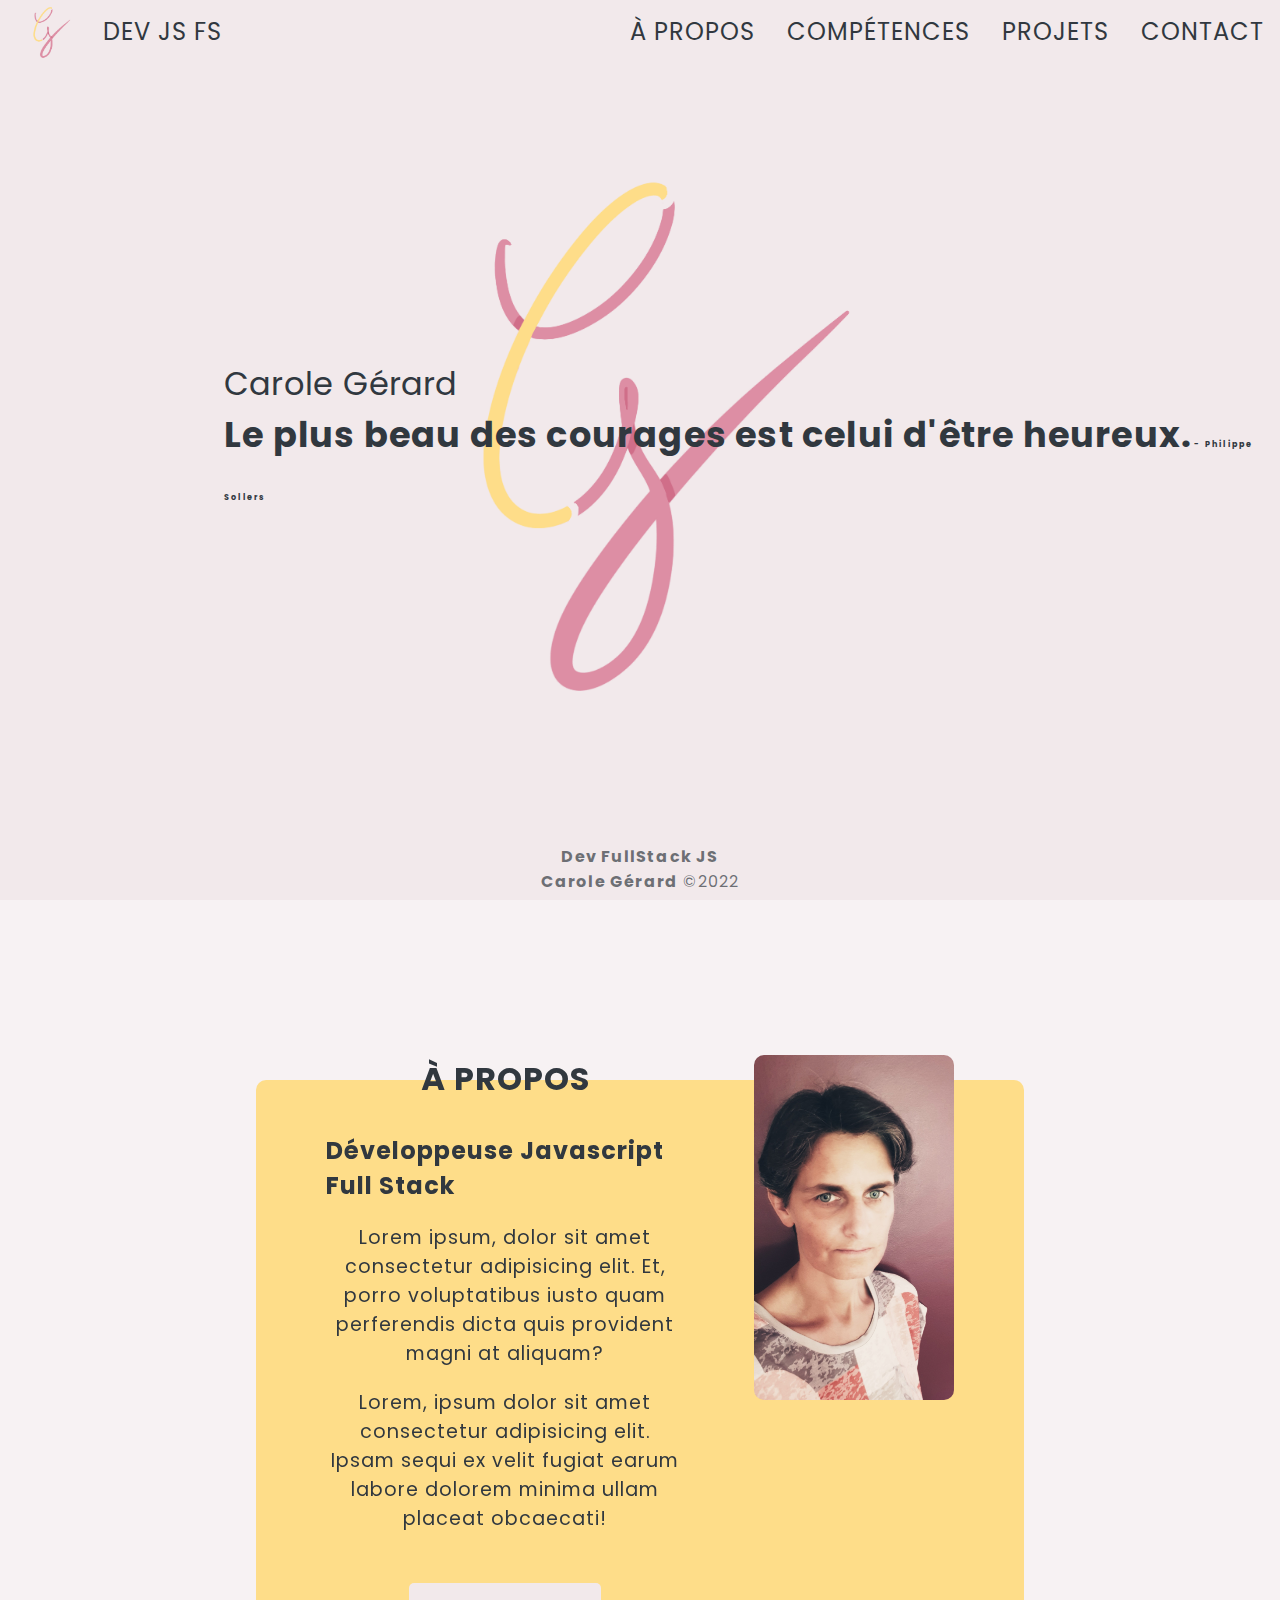
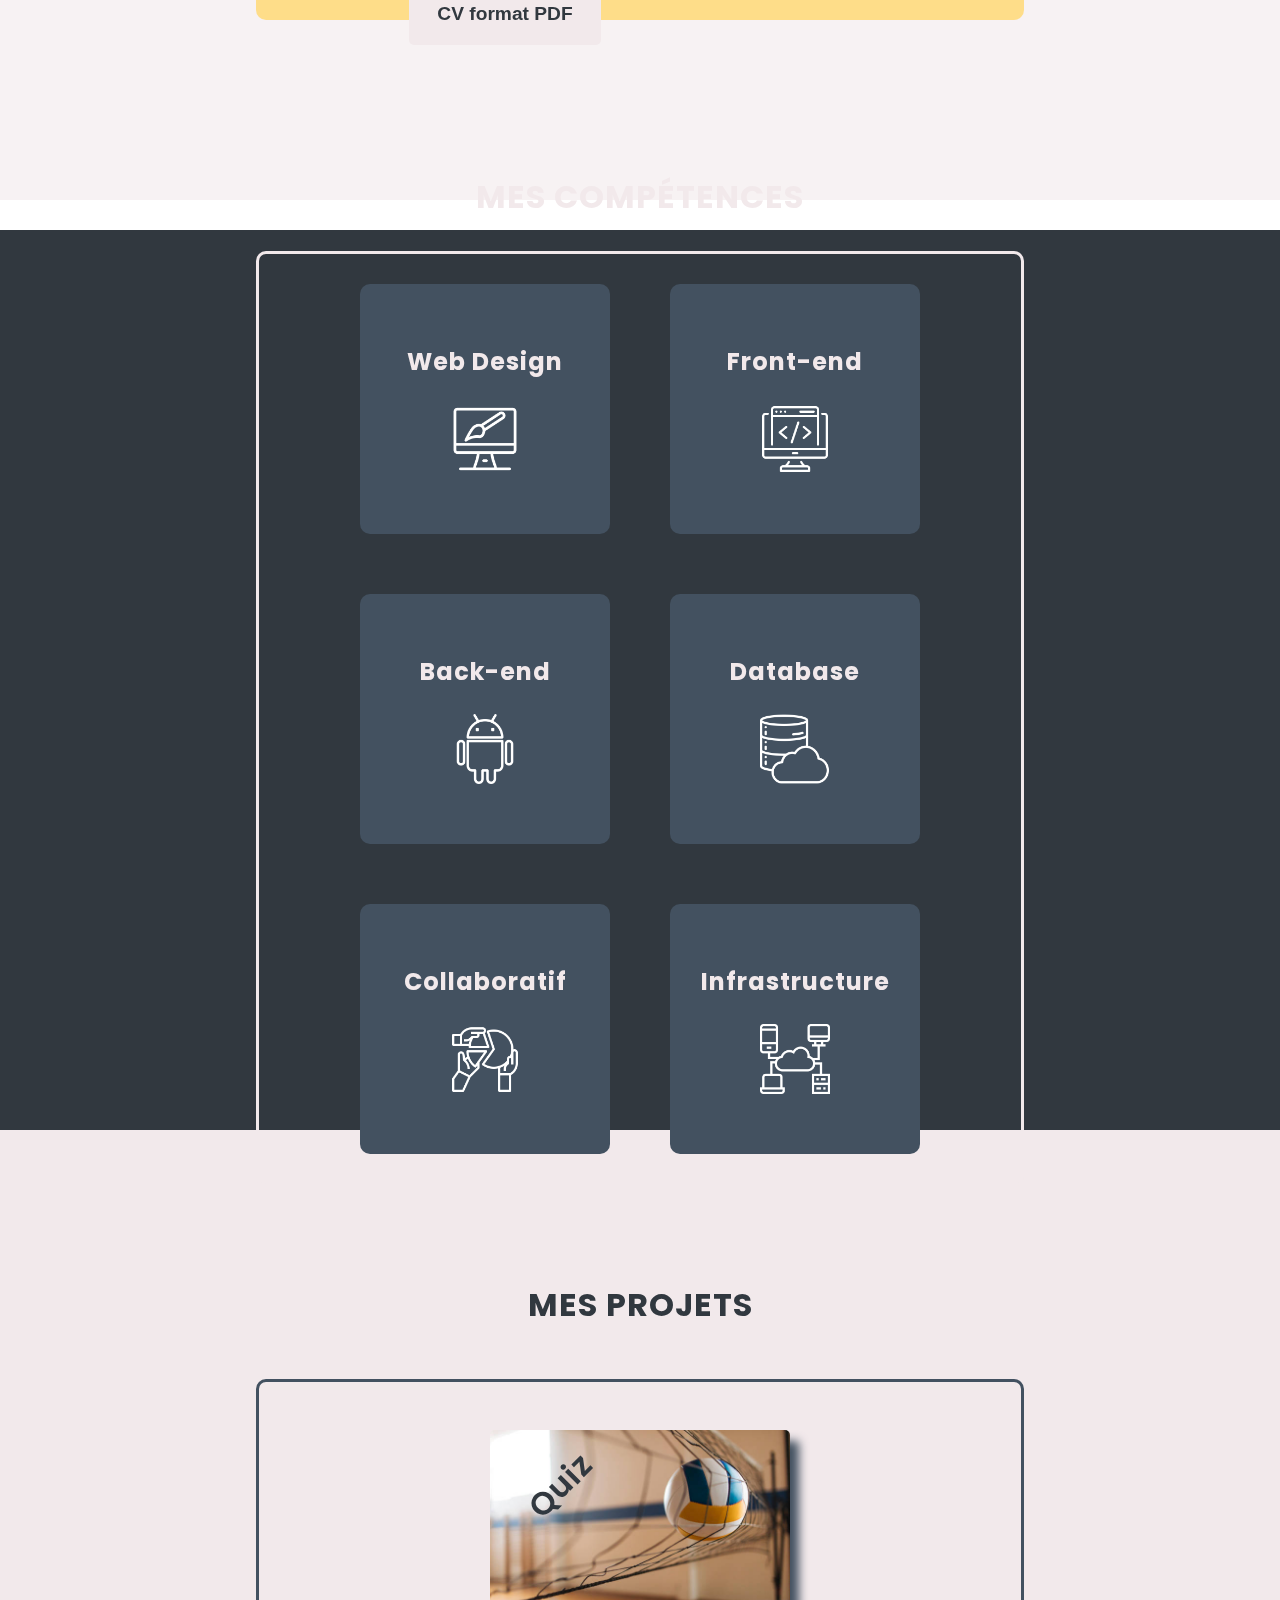
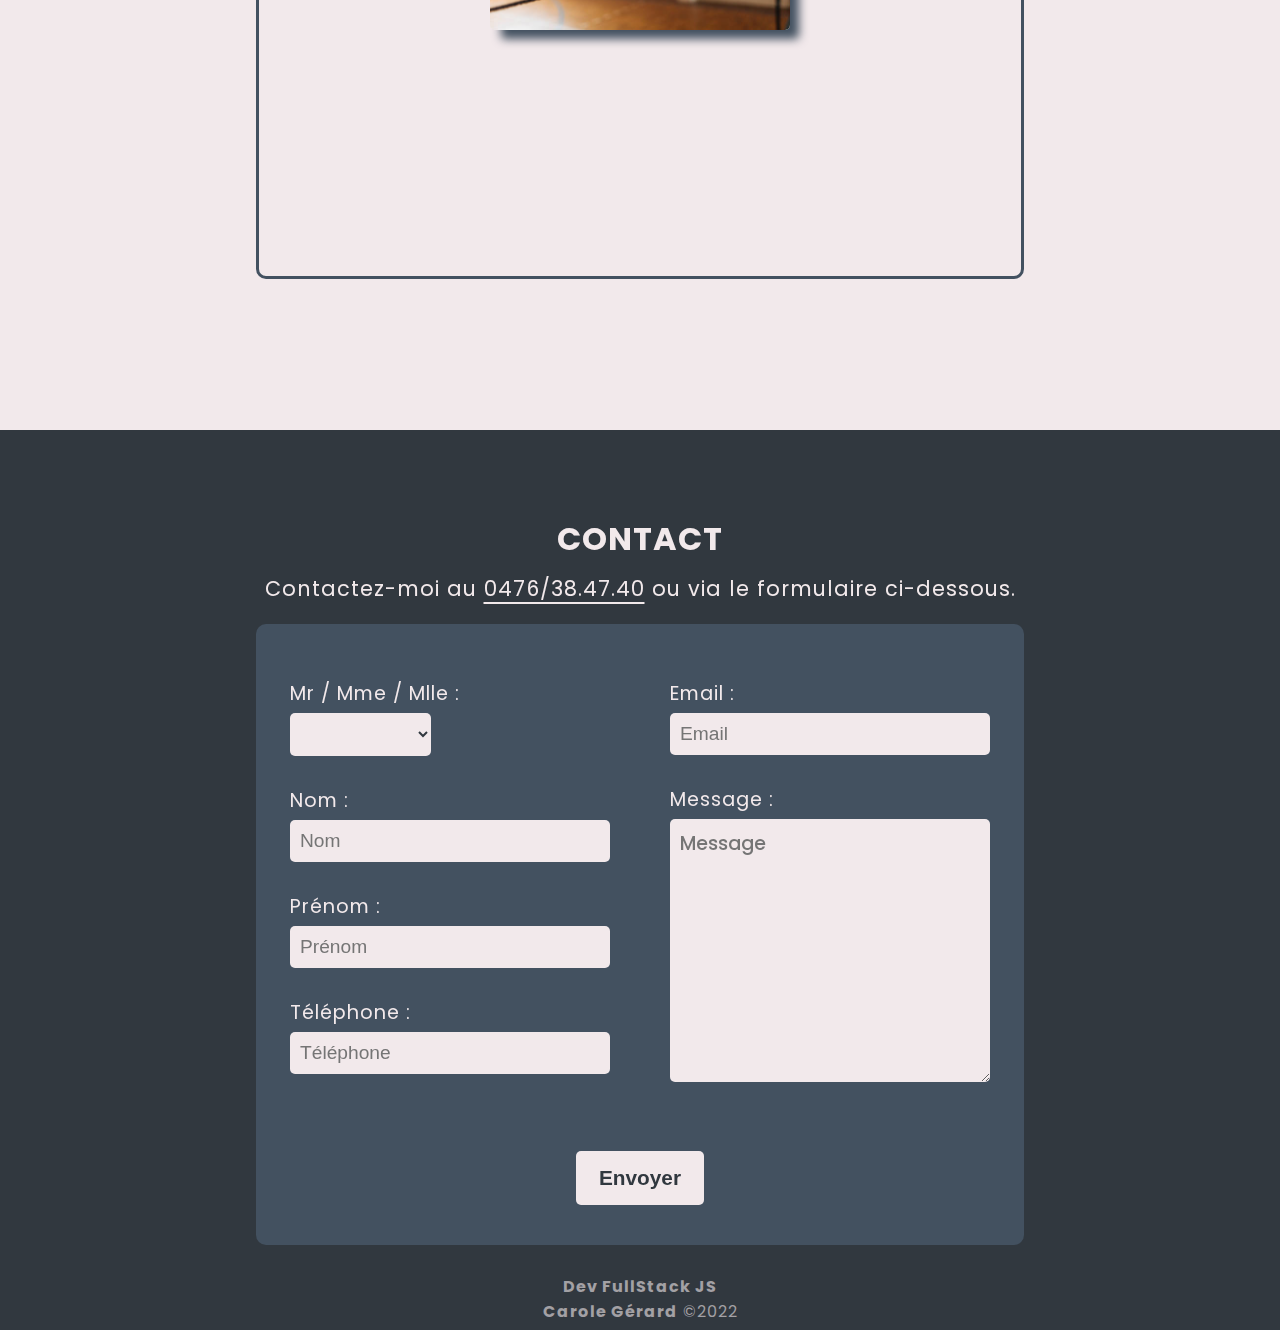
<file: index.html>
<!DOCTYPE html>
<html lang="fr">
<head>
    <meta charset="UTF-8">
    <meta http-equiv="X-UA-Compatible" content="IE=edge">
    <meta name="viewport" content="width=device-width, initial-scale=1.0">
    <link rel="stylesheet" href="style.css">
    <title>Carole Gérard</title>
</head>
<body>
    <header>
        <nav>
            <ul>
                <li>
                    
                    <ul>
                        <li><a href="#home"><img src="petitLogoCG.png" alt="Logo Carole Gérard avec un lien qui ramène à la page accueil"></a></li>
                        <li class="linkHover"><a href="#home">Dev JS FS</a></li>
                    </ul>
                    
                </li>
            </ul>
            
            <ul>
                <li class="linkHover"><a href="#about">à propos</a></li>
                <li class="linkHover"><a href="#competence">Compétences</a></li>
                <li class="linkHover"><a href="#projects">Projets</a></li>
                <li class="linkHover"><a href="#contact">Contact</a></li>
            </ul>
        </nav>
    </header>


    <main>
        <img id="aboutBackgroundImage" src="mainClavier.webp" alt="Image de mains sur un clavier d'ordinateur">


        <section id="home">
            <img src="grandLogoCG.png" alt="Logo des initiales de Carole Gérard">
            <div class="text-home">
                <h1>Carole Gérard</h1>
                <p>Le plus beau des courages est celui d'être heureux.<span> - Philippe Sollers</span></p>
            </div>
            <div class="homeFooter">
                <p><strong>Dev FullStack JS</strong></p>
                <p><strong>Carole Gérard</strong> &copy;2022</p>
            </div>
        </section>


        <section id="about">
            <div class="box-about">
                <div class="container-about">
                    <div class="aboutColumn">
                        <div class="aboutLeft">
                            <h2>à propos</h2>
                            <h3>Développeuse Javascript Full Stack</h3>
                            <p>Lorem ipsum, dolor sit amet consectetur adipisicing elit. Et, porro voluptatibus iusto quam perferendis dicta quis provident magni at aliquam?</p>
                            <p>Lorem, ipsum dolor sit amet consectetur adipisicing elit. Ipsam sequi ex velit fugiat earum labore dolorem minima ullam placeat obcaecati!</p>
                            <input type="submit" name="myCV" id="myCV" value="CV format PDF">
                        </div>

                        <div class="aboutRight">
                            <img src="photoCarole.jpg" alt="Photo de Carole Gérard">
                        </div>
                    </div>
                    <!-- <input type="submit" name="myCV" id="myCV" value="CV format PDF"> -->
                </div>
            </div>    
        </section>

        
        <section id="competence">
            <div class="box-competence">
                <h2>Mes compétences</h2>
                <div class="container-competence">

                    <div class="card-computer">

                        <div class="webDesign">
                            <div class="centerTextCard">
                                <div class="front">
                                    <h4>Web Design</h4>
                                    <img src="iconWebDesign.png" alt="Icone de web design du graphiste ibrandify">
                                </div>
                                <div class="back">
                                    <p>HTML5</p>
                                    <p>CSS3</p>
                                    <p>Javascript</p>
                                    <p>Python</p>
                                    <p>Greensock - GSAP</p>
                                </div>
                            </div>
                        </div>

                        <div class="frontEnd">
                            <div class="centerTextCard">
                                <div class="front">
                                    <h4>Front-end</h4>
                                    <img src="iconFrontEnd.png" alt="Icone d'android du graphiste Swifticons">
                                </div>
                                <div class="back">
                                    <p>React</p>        
                                    <p>Materialize</p>
                                    <p>Angular</p>
                                    <p>TypeScript</p>
                                </div>
                            </div>
                        </div>

                        <div class="BackEnd">
                            <div class="centerTextCard">
                                <div class="front">
                                    <h4>Back-end</h4>
                                    <img src="iconAndroid.png" alt="Icone d'android du graphiste Swifticons">
                                </div>
                                <div class="back">
                                    <p>Node.js</p>
                                    <p>Express.js</p>
                                </div>
                            </div>
                        </div>

                        <div class="dataBase">
                            <div class="centerTextCard">
                                <div class="front">
                                    <h4>Database</h4>
                                    <img src="iconDatabase.png" alt="Icone de database du graphiste Smashicons">
                                </div>
                                <div class="back">
                                    <p>SQL - MySQL</p>
                                    <p>NoSQL - MongoDB</p>
                                </div>
                            </div>
                        </div>

                        <div class="collaborative">
                            <div class="centerTextCard">
                                <div class="front">
                                    <h4>Collaboratif</h4>
                                    <img src="iconCollaborate.png" alt="Icone de collaboration du graphiste ultimatearm">
                                </div>
                                <div class="back">
                                    <p>GitHub</p>
                                    <p>Trello</p>
                                </div>
                            </div>
                        </div>

                        <div class="infrastructure">
                            <div class="centerTextCard">
                                <div class="front">
                                    <h4>Infrastructure</h4>
                                    <img src="iconInfrastructure.png" alt="Icone d'infrastructure du graphiste Eucalyp">
                                </div>
                                <div class="back">
                                    <p>Réseaux</p>
                                    <p>Système</p>
                                    <p>Linux</p>
                                </div>
                            </div>
                        </div>
                    </div>
                    
                </div>
            </div>
        </section>


        <section id="projects">
            <div class="box-projects">
                <h2>Mes projets</h2>
                
                <div class="inner-projects">
                    <article class="project01">
                        <a href="quizVolley.html" target="_blank">
                            <h3>Quiz</h3>
                            <img src="quizVolley.jpg" alt="Photo d'un ballon de volley dans un filet" id="imgProject01">
                        </a>
                    </article>

                </div>
            </div>       
        </section>


        <section id="contact">
            <div class="box-contact">
                <h2>Contact</h2>
                
                <article class="text-contact">
                    <p>Contactez-moi au <span>0476/38.47.40</span> ou via le formulaire ci-dessous.</p>
                </article>

                <form action="">
                    <div class="sections">
                        <section class="left">
                            <article>
                                <label for="gender">Mr / Mme / Mlle :</label>
                                <select name="gender" id="gender">
                                    <option value selected="selected" ></option>
                                    <option value="monsieur">Monsieur</option>
                                    <option value="madame">Madame</option>
                                    <option value="mademoilselle">Mademoiselle</option>
                                </select>
                            </article>
                            <article>
                                <label for="lastName">Nom :</label>
                                <input type="text" name="lastName" id="lastName" placeholder="Nom">
                            </article>
        
                            <article>
                                <label for="firstName">Prénom :</label>
                                <input type="text" name="firstName" id="firstName" placeholder="Prénom">
                            </article>
        
                            <article>
                                <label for="tel">Téléphone :</label>
                                <input type="tel" name="tel" id="tel" placeholder="Téléphone">
                            </article>
                        </section>

                        <section class="right">
                            <article>
                                <label for="email">Email :</label>
                                <input type="email" name="email" id="email" placeholder="Email">
                            </article>
        
                            <article>
                                <label for="message">Message :</label>
                                <textarea name="message" id="message" cols="30" rows="10" placeholder="Message"></textarea>
                            </article>

                            
                        </section>
                    </div>
                    
                    <input type="submit" name="sendMessage" id="sendMessage" value="Envoyer">

                </form>
            </div>   
            


            <div class="contactFooter">
                <p><strong>Dev FullStack JS</strong></p>
                <p><strong>Carole Gérard</strong> &copy;2022</p>
            </div>    
        </section>
        
    </main>




    <!-- <footer>
        <p><strong>Dev FullStack JS</strong></p>
        <p><strong>Carole Gérard</strong> &copy;2022</p>
    </footer> -->


    <script src="/script.js"></script>
</body>
</html>
</file>
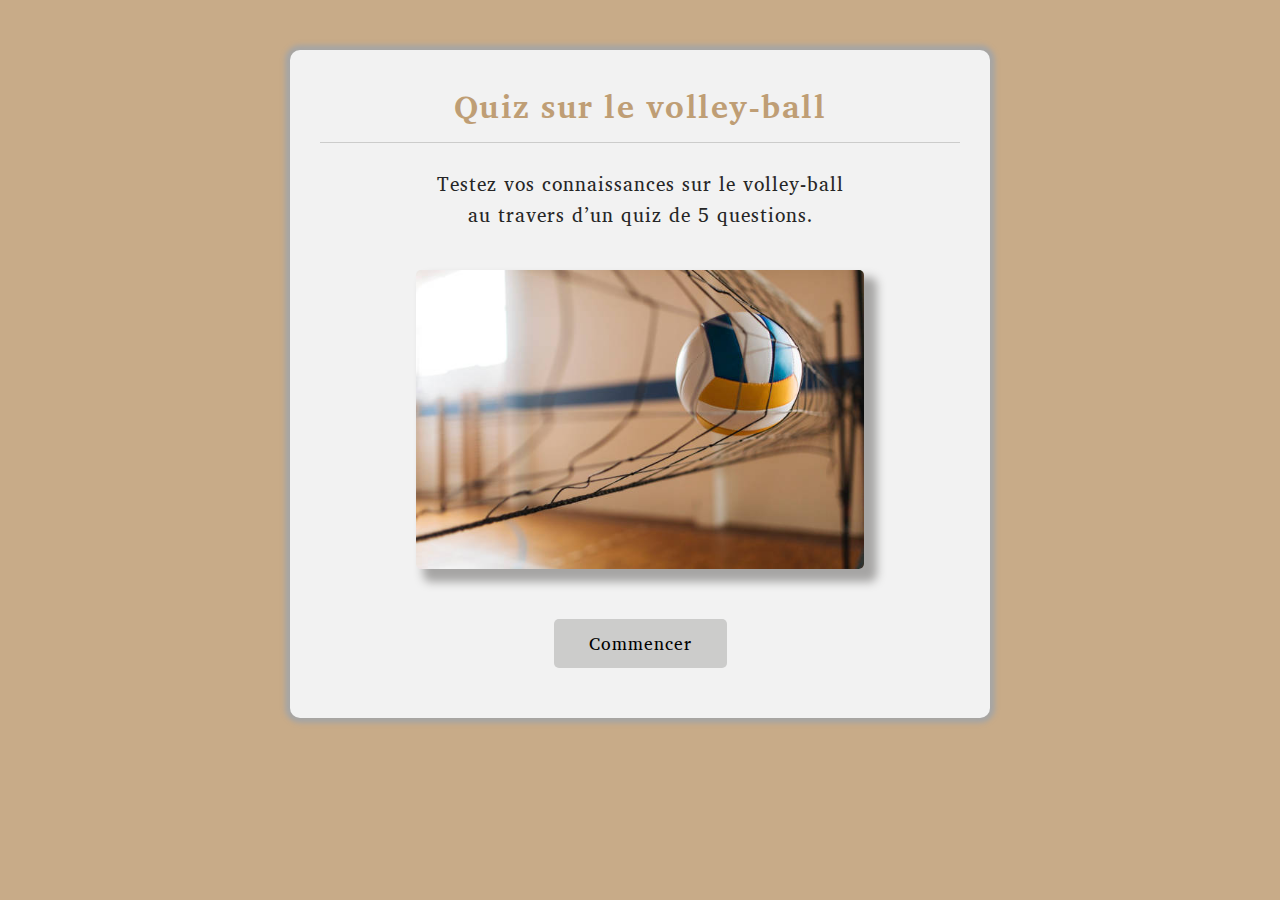
<file: quizVolley.html>
<!DOCTYPE html>
<html lang="fr">
<head>
    <meta charset="UTF-8">
    <meta http-equiv="X-UA-Compatible" content="IE=edge">
    <meta name="viewport" content="width=device-width, initial-scale=1.0">
    <link rel="stylesheet" href="/quizVolley.css">
    <title>Quiz - Volley</title>
</head>

<body>
    
    <div class="home custom">
        <h1>Quiz sur le volley-ball</h1>
        <p>Testez vos connaissances sur le volley-ball au travers d’un quiz de 5 questions.</p>
        <img src="/quizVolley.jpg" alt="Image d'une balle de volley devant un filet.">
        <button>Commencer</button>
    </div>
    

    <div class="quiz custom">
        <h2 class="numberQuestion"></h2>
        <p class="textQuestion"></p>
        <section class="propositions"></section>
        <button class="btnNext">Suivant</button>
    </div>

    <div class="result custom">
        <h2>Résultats</h2>
        <section>
            <p class="resultCorrect"></p>
            <p class="resultWrong"></p>
            <p class="noReponse"></p>
            <p class="resultScore"></p>
            <p class="resultPercentage"></p>
        </section>   
        <button class="btnEnd">Fin</button>
    </div>

    <script src="/quizVolleyArray.js"></script>
    <script src="/quizVolley.js"></script>
</body>
</html>
</file>
<file: style.css>
@import url('https://fonts.googleapis.com/css2?family=Poppins:wght@100;400;700&display=swap');

*, ::after, ::before{
    margin: 0;
    padding: 0;
    box-sizing: border-box;
}

:root{
    --colorLightPink: #f2e9eb;
    --colorLightPinkTransparent: #f2e9ebec;
    --colorPink: #dd8ea4;
    --colorPinkTransparent: #dd8ea5da;
    --colorYellow: #fedd89;
    --colorBlack: #31383f;
    --colorLightBlack: #435160;
    --colorTransparent: #ffffffaa;
}


/* en javascript */
html{
    scroll-behavior: smooth;
}

body{
    width: 100vw;
    font-family: 'Poppins', sans-serif;
    letter-spacing: 1px;
}

body::-webkit-scrollbar{
    display: none;
}


/* +++++++++++++++++++++++++++++++++++++++++++++++++++++++++++++++ */
/* ==========================  HEADER  =========================== */
/* +++++++++++++++++++++++++++++++++++++++++++++++++++++++++++++++ */


/* ====================  barre de navigation  ===================== */
header{
    position: fixed;
    width: 100vw;
    z-index: 9999;
}

nav{
    background-color: var(--colorLightPink);
    display: flex;
    justify-content: space-between;
}

nav img{
    height: 6vh;
    margin-top: 10px;
}

nav ul{
    /* background-color: ; */
    top: 0;
    height: 7vh;
    display: flex;
    /* justify-content: end; */
    align-items: center;
    /* padding: 0 50px 0 20px; */
}

nav ul li{
    list-style: none;
    padding: 16px;
    /* margin: 0 10px; */
}

.linkHover:hover{
    background-color: var(--colorPink);
    background-color: var(--colorLightBlack);
    background-color: var(--colorBlack);
}

.linkHover:hover a{
    color: var(--colorLightPink);
}

nav ul li a{
    color: var(--colorBlack);
    letter-spacing: 1px;
    text-transform: uppercase;
    text-decoration: none;
    font-size: 1.5rem;
    font-weight: 400;
}



/* +++++++++++++++++++++++++++++++++++++++++++++++++++++++++++++++ */
/* ===========================  MAIN  ============================ */
/* +++++++++++++++++++++++++++++++++++++++++++++++++++++++++++++++ */


/* parallax : image de fond pour la section "about" */ 
#aboutBackgroundImage{
    position: fixed;
    width: 100vw;
    z-index: -1;
}


/* =======================  section home ========================= */
#home{
    height: 100vh;
    letter-spacing: 1.2px;
    color: var(--colorBlack);
    background-color: var(--colorLightPink);
}

.text-home{
    position: absolute;
    top: 40%;
    left: 17.5%;
    animation: 1.2s ease-in-out forwards text-home;
}

@keyframes text-home{
    0% {
        transform: scale(.2) rotate(-30deg);
    }
    100% {
        transform: scale(1) rotate(0deg);
    }
}

h1{
    font-weight: 400;
    font-size: 2rem;
}

.text-home p{
    font-weight: 700;
    font-size: 2.2rem;
}

.text-home span{
    font-size: .5rem;
}

#home img{
    width: 500px;
    z-index: 0;
    position: absolute;
    top: 50%;
    left: 50%;
    transform: translate(-50%,-50%);
    animation: 2s ease-in-out forwards imgBigLogoCG;
}

@keyframes imgBigLogoCG{
    0%{
        opacity: 0;
        /* transform: rotateY(360deg); */
    }
    100%{
        opacity: 1;
        /* transform: rotateY(0deg); */
    }
}

.homeFooter{
    position: absolute;
    bottom: 0;
    width: 100vw;
    display: flex;
    justify-content: center;
    flex-direction: column;
    align-items: center;
    height: 7vh;
    background-color: var(--colorLightPink);
    color: #31383fb0;
}

/* =======================  section à propos ========================= */
#about{
    height: 100vh;
    width: 100vw;
    background-color: #f2e9eb98;
    background-repeat: no-repeat;
    background-size: 100vw;
    display: flex;
    justify-content: center;
    align-items: center;
}

.box-about{
    position: relative;
    width: 60vw;
    height: 60vh;
    display: flex;
    justify-content: center;
    align-items: center;
    border-radius: 10px;
    color: var(--colorBlack);
    background-color: var(--colorYellow);
    /* border: 3px solid var(--colorPink); */
}

/* .container-about{
    display: flex;
    flex-direction: column;
    align-items: center;
} */

.aboutColumn{
    display: flex;
    justify-content: space-between;   
}

.aboutLeft{
    padding: 0 70px 0 70px;
    display: flex;
    flex-direction: column;
    justify-content: center;
    align-items: center;
}

.aboutLeft h2{
    text-transform: uppercase;
    font-size: 2rem;
    margin-bottom: 30px;
}

.aboutLeft h3{
    font-size: 1.5rem;
    margin-bottom: 20px;
}


.aboutLeft p{
    font-size: 1.2rem;
    margin-bottom: 20px;
    text-align: center;
}

.aboutRight{
    padding-right: 70px;
}

.aboutRight img{
    width: 200px;
    border-radius: 10px;
    /* animation: photoCarole 2s ease-in-out; */
}

/* @keyframes photoCarole {
    0%{
        transform: scale(.5);
    }
    100%{
        transform: scale(1);
    }
} */




/* lien vers mon CV */
#myCV{
    position: relative;
    font-weight: 600;
    font-size: 1.2rem;
    width: 15vw;
    margin-top: 30px;
    padding: 20px 0;
    cursor: pointer;
}


#myCV:hover{
    background-color: var(--colorPink);
    color: var(--colorLightPink);  
    font-weight: 600;
    font-size: 1.2rem;
} 



/* =======================  section competence ========================= */
#competence{
    position: relative;
    height: 100vh;
    color: var(--colorLightPink);
    background-color: var(--colorBlack);
}

.box-competence{
    position: relative;
    width: 60vw;
    top: 50%;  
    left: 50%;
    transform: translate(-50%,-50%);
    /* border: 3px solid green; */
}

#competence h2{
    text-transform: uppercase;
    font-size: 2rem;
    text-align: center;
    margin: 30px 0;
}

.container-competence{
    display: flex;
    justify-content: center;
    align-items: center;
    border: 3px solid var(--colorLightPink);
    border-radius: 10px;
    /* border: 3px solid white; */
}


.card-computer{
    display: flex;
    flex-wrap: wrap; 
    justify-content: center;
    align-items: center;
    width: 55vw;
    /* border: 3px solid orange; */
}

.webDesign,
.frontEnd,
.BackEnd,
.dataBase,
.collaborative,
.infrastructure{
    width: 250px;
    height: 250px;
    border-radius: 10px;
    cursor: pointer;
    perspective: 1000px;
    margin: 30px;
    /* border: 3px solid red; */
    /* border: 5px solid var(--colorPink); */
}



/* Centrage du texte dans les cartes comptétences */
.centerTextCard{
    position: relative;
    text-align: center;
    transition: transform .8s;
    transform-style: preserve-3d;
}


/* Effet de retournement des cartes compétences */
.front{
    display: flex;
    justify-content: center;
    align-items: center;
    flex-direction: column;
    background-color: var(--colorLightBlack);
    font-size: 1.5rem;
    width: 250px;
    height: 250px;
    border-radius: 10px;
    cursor: pointer;
    /* border: 5px solid var(--colorPink); */
}

.back{
    display: flex;
    justify-content: center;
    align-items: center;
    flex-direction: column;
    transform: rotateY(180deg);
    background-color: var(--colorLightPink);
    color: var(--colorBlack);
    font-weight: 600;
    width: 250px;
    height: 250px;
    border-radius: 10px;
}

.front,
.back{
    backface-visibility: hidden;
    position: absolute;
    width: 100%;
}

.webDesign:hover .centerTextCard,
.frontEnd:hover .centerTextCard,
.BackEnd:hover .centerTextCard,
.dataBase:hover .centerTextCard,
.collaborative:hover .centerTextCard,
.infrastructure:hover .centerTextCard{
    transform: rotateY(180deg);
    
    
}


/* icones présentent sur les cartes*/
.centerTextCard img{
    padding-top: 25px;
    width: 70px;
    filter: brightness(0) invert(1);
}





/* =======================  section projets ========================= */
#projects{
    height: 100vh;
    color: var(--colorBlack);
    background-color: var(--colorLightPink);
}

.box-projects{
    position: relative;
    width: 60vw;
    top: 50%;  /* A vérifier !!! */
    left: 50%;
    transform: translate(-50%,-50%);
}

#projects h2{
    text-align: center;
    text-transform: uppercase;
    font-size: 2rem;
    margin-bottom: 20px;
}

.inner-projects{
    display: flex;
    justify-content: space-around;
    margin: 50px 0;
    height: 500px;
    border: 3px solid var(--colorLightBlack);
    border-radius: 10px;
}

.inner-projects a{
    text-decoration: none;
    cursor: pointer;
}

.inner-projects h3{
    transform: rotate(-45deg);
    z-index: 1;
    color: var(--colorBlack);
    font-weight: 600;
    font-size: 2rem;
}

.inner-projects img{
    width: 300px;
    border-radius: 5px;
    box-shadow: 10px 10px 10px -1px var(--colorLightBlack);
    z-index: -1;
}

.inner-projects img:hover{
    animation: img 1.5s ease-in-out infinite forwards;
}

@keyframes img{
    0%{
        box-shadow: 10px 10px 10px -1px var(--colorLightBlack);
    }
    50%{
        /* box-shadow: 10px 10px 10px -1px var(--colorLightPink); */
        box-shadow: 17.5px 17.5px 10px -1px var(--colorLightBlack);
    }
    100%{
        box-shadow: 10px 10px 10px -1px var(--colorLightBlack);
    }
}

/* =======================  section contact ========================= */
#contact{
    position: relative;
    height: 100vh;
    color: var(--colorLightPink);
    background-color: var(--colorBlack);
}

.box-contact{
    position: relative;
    width: 60vw;
    top: 50%;  /* A vérifier !!! */
    left: 50%;
    transform: translate(-50%,-50%);
    /* border: 3px solid green; */
}

#contact h2{
    text-align: center;
    text-transform: uppercase;
    font-size: 2rem;
}

.text-contact{
    display: flex;
    justify-content: center;
    text-align: center;
    font-size: 1.3rem;
    margin: 10px 0 20px;
}

.text-contact span{
    text-decoration: underline;
    text-underline-offset: .4rem;
}

form{
    /* position: relative; */
    display: flex;
    flex-direction: column;
    align-items: center;
    padding: 40px 0px 40px 0px;      /*  ????????  */
    background-color: var(--colorLightBlack);
    color: var(--colorLightPink);
    font-weight: 600;
    border-radius: 10px;
    /* border: 1px solid red; */
}

.sections{
    display: flex;
    justify-content: space-around;
}

.left,
.right{
    display: flex;
    flex-direction: column;
}

.right{
    padding-left: 40px;
}

.left{
    padding-right: 20px;
}

.sections article{
    padding: 15px 0;
}

label{
    display: block;
    margin-bottom: 5px;
    font-size: 1.2rem;
    font-weight: 400;
}

select,
input,
textarea{
    outline: none;
    border: none;
    background-color: var(--colorLightPink);
    color: var(--colorBlack);
    font-weight: 500;
    font-size: 1.2rem;
    padding:  10px 0 10px 10px;
    border-radius: 5px;
}

select{
    width: 11vw;
    font-family: 'Poppins', sans-serif;
    padding: 7px 0 7px 10px;
}

input{
    width: 25vw;
}

textarea{
    font-family: 'Poppins', sans-serif;
    width: 25vw;
    height: 75%;
}

#sendMessage{
    font-weight: 600;
    font-size: 1.3rem;
    width: 10vw;
    padding: 15px 0;
    cursor: pointer;
}


#sendMessage:hover{
    background-color: var(--colorPink);
    color: var(--colorLightPink);    
} 

option{
    background-color: var(--colorLightBlack);
    color: var(--colorLightPink);
}



.contactFooter{
    position: absolute;
    bottom: 0;
    width: 100vw;
    display: flex;
    justify-content: center;
    flex-direction: column;
    align-items: center;
    height: 7vh;
    color: #f2e9eb98;
    background-color: var(--colorBlack);
}



/* +++++++++++++++++++++++++++++++++++++++++++++++++++++++++++++++ */
/* ==========================  FOOTER  =========================== */
/* +++++++++++++++++++++++++++++++++++++++++++++++++++++++++++++++ */

/* footer{
    position: fixed;
    bottom: 0;
    width: 100vw;
    display: flex;
    justify-content: center;
    flex-direction: column;
    align-items: center;
    height: 7vh;
    background-color: var(--colorLightPink);
    color: #31383fb0;
} */
</file>
<file: quizVolley.css>
@import url("https://fonts.googleapis.com/css2?family=Charis+SIL&display=swap");
*, ::after, ::before {
    margin: 0;
    padding: 0;
    box-sizing: border-box;
}

:root {
    --color-beige:#BF9E75;
    --color-beige-t:#bf9e75dc;
    --color-dark-grey: #262626;
    --color-medium-grey: #a6a5a4;
    --color-light-grey: #a6a5a480;
    --color-off-white:#F2F2F2;
}

body {
    background-color: var(--color-beige-t);
    color: var(--color-dark-grey);
    font-family: "Charis SIL", serif;
    letter-spacing: 1px;
}

.custom {
    background-color: var(--color-off-white);
    max-width: 700px;
    margin: 50px auto;
    padding: 30px;
    text-align: center;
    box-shadow: 0 0 5px 5px var(--color-medium-grey);
    border-radius: 10px;
}

button {
    margin: 50px 5px 20px;
    padding: 10px 35px;
    font-family: "Charis SIL", serif;
    letter-spacing: 1px;
    font-size: 1.1rem;
    border-radius: 5px;
    border: none;
    background-color: var(--color-light-grey);
}

.home h1 {
    color: var(--color-beige);
    letter-spacing: 1.5px;
    padding-bottom: 10px;
    border-bottom: 1px solid var(--color-light-grey);
}
.home p {
    display: inline-block;
    width: 65%;
    padding: 25px 0 40px;
    font-size: 1.2rem;
}
.home img {
    display: block;
    margin: auto;
    box-shadow: 10px 10px 10px 3px var(--color-medium-grey);
    border-radius: 5px;
    width: 70%;
}

.quiz h2 {
    color: var(--color-beige);
    letter-spacing: 1.5px;
    padding-bottom: 10px;
    border-bottom: 1px solid var(--color-light-grey);
}
.quiz p {
    text-align: left;
    padding: 30px 0 30px 20px;
    font-size: 1.2rem;
}
.quiz .propositions {
    overflow: hidden;
}
.quiz .propositions p {
    padding: 15px 0 15px 40px;
    font-size: 1rem;
    background-color: var(--color-light-grey);
    margin: 15px 0;
    border-radius: 5px;
    background: linear-gradient(to left, var(--color-light-grey) 50%, rgba(0, 128, 0, 0.7019607843) 50%);
    background-size: 200% 100%;
    background-position: right;
    transition: all 0.5s ease-in-out;
}
.quiz .propositions p:hover {
    animation: survolProposition 0.2s forwards;
}
@keyframes survolProposition {
    0% {
        background-color: var(--color-light-grey);
    }
    100% {
        background-color: var(--color-beige-t);
    }
}
.quiz .propositions .correct {
    color: var(--color-off-white);
    font-size: 1.1rem;
    background-position: left;
}
.quiz .propositions .beforeWrong {
    background: linear-gradient(to left, var(--color-light-grey) 50%, rgba(186, 0, 0, 0.7019607843) 50%);
    background-size: 200% 100%;
    /* background-position: right; */
    /* transition: all 0.5s ease-in-out; */
}
.quiz .propositions .wrong {
    color: var(--color-off-white);
    background-position: left;
}
.quiz button {
    margin: 30px 5px 20px;
}

.result h2 {
    color: var(--color-beige);
    padding-bottom: 10px;
    letter-spacing: 1.5px;
    border-bottom: 1px solid var(--color-light-grey);
}
.result section {
    padding: 30px 0 0;
    font-size: 1.2rem;
}
.result p {
    padding: 10px 0;
}
.result button {
    margin: 40px 5px 20px;
}

@media screen and (max-width: 400px) {
    .custom {
        max-width: 80vw;
    }
    .home p {
        width: 100%;
    }
}
@media screen and (max-width: 800px) {
    .custom {
        max-width: 80vw;
    }
    .home p {
        width: 90%;
    }
}
</file>
